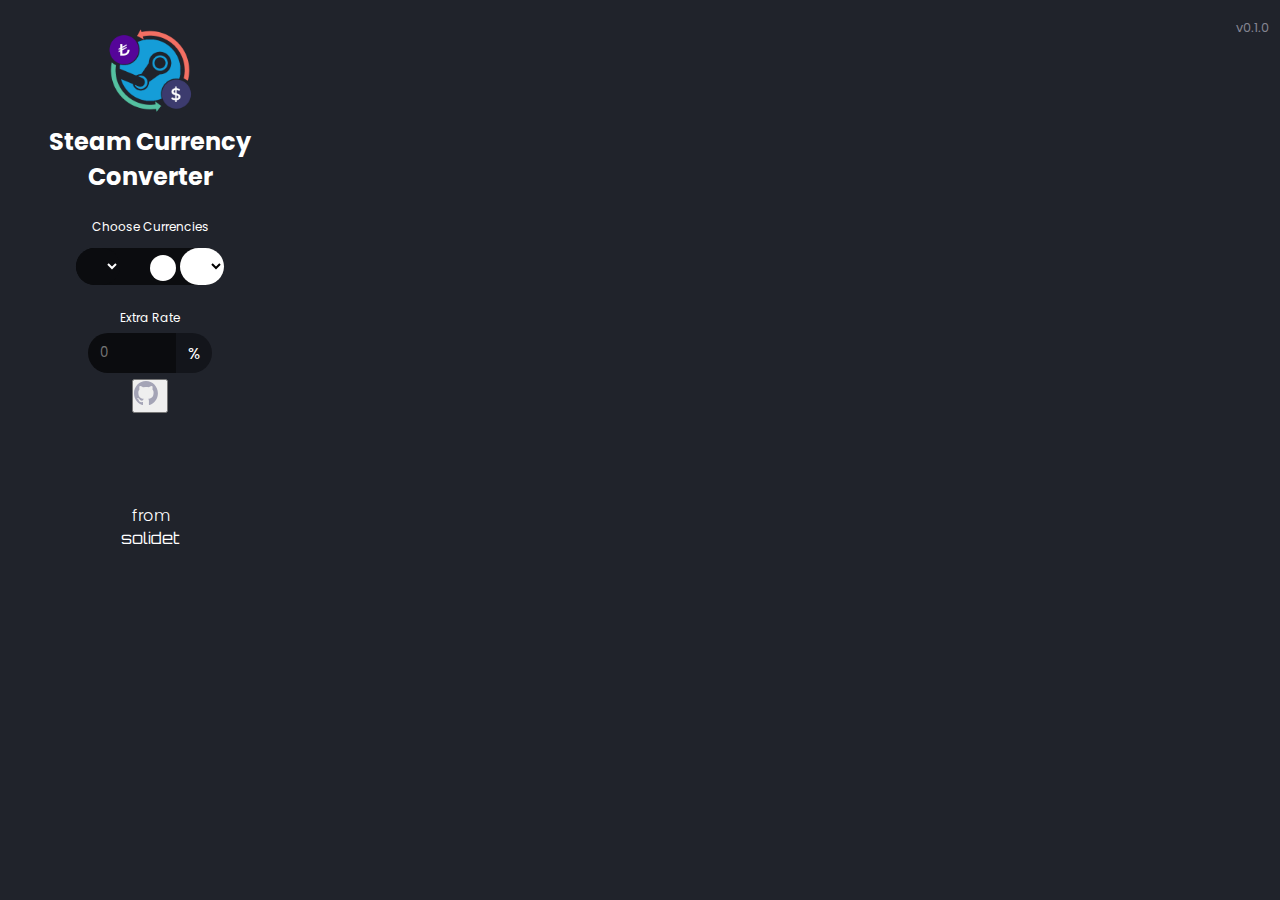
<file: pages/index.html>
<!DOCTYPE html>
<html>
    <head>
        <title>Steam Currency Converter</title>
        <link rel="stylesheet" href="./styles/style.css" />
        <script src="../data/currencies.js"></script>
    </head>

    <body>
        <p class="version-text">v0.1.0</p>
        <img
            src="../assets/steam-currency-converter.png"
            alt="Steam Currency Converter Extension Icon"
            width="92px"
            style="display: block; margin: 0.5rem auto"
        />

        <h2 style="text-align: center">Steam Currency Converter</h2>

        <div class="option-body">
            <label>Choose Currencies</label>
            <div class="converter-container">
                <select id="convert-from"></select>

                <label class="switch">
                    <input id="price-toggle" type="checkbox" checked />
                    <span class="slider round"></span>
                </label>

                <select id="convert-to"></select>
            </div>
        </div>

        <div class="tax-container">
            <label for="tax-input">Extra Rate</label>
            <div class="input-container">
                <input type="number" id="tax-input" name="tax-input" min="0" max="500" placeholder="0" />
                <div class="input-percent">%</div>
            </div>
        </div>

        <button class="github-button">
            <img src="../assets/github-mark.svg" alt="Github Mark White" width="24px" style="margin-right: 0.5rem" />
        </button>

        <div id="alert" style="display: flex; justify-content: center; margin-top: 1rem; opacity: 0; color: #ffcc00">
            <p>Base Currency is Steam Store Currency</p>
        </div>

        <footer class="footer">
            <span style="font-weight: 300">from</span>
            <a
                href="https://linktr.ee/solidet"
                class="solidet-linktree"
                target="_blank"
                rel="noopener noreferrer"
                title="solidet on linktree"
            >
                <p class="solidet-text">solidet</p>
            </a>
        </footer>
        <script defer src="./scripts/page.script.js"></script>
    </body>
</html>
</file>
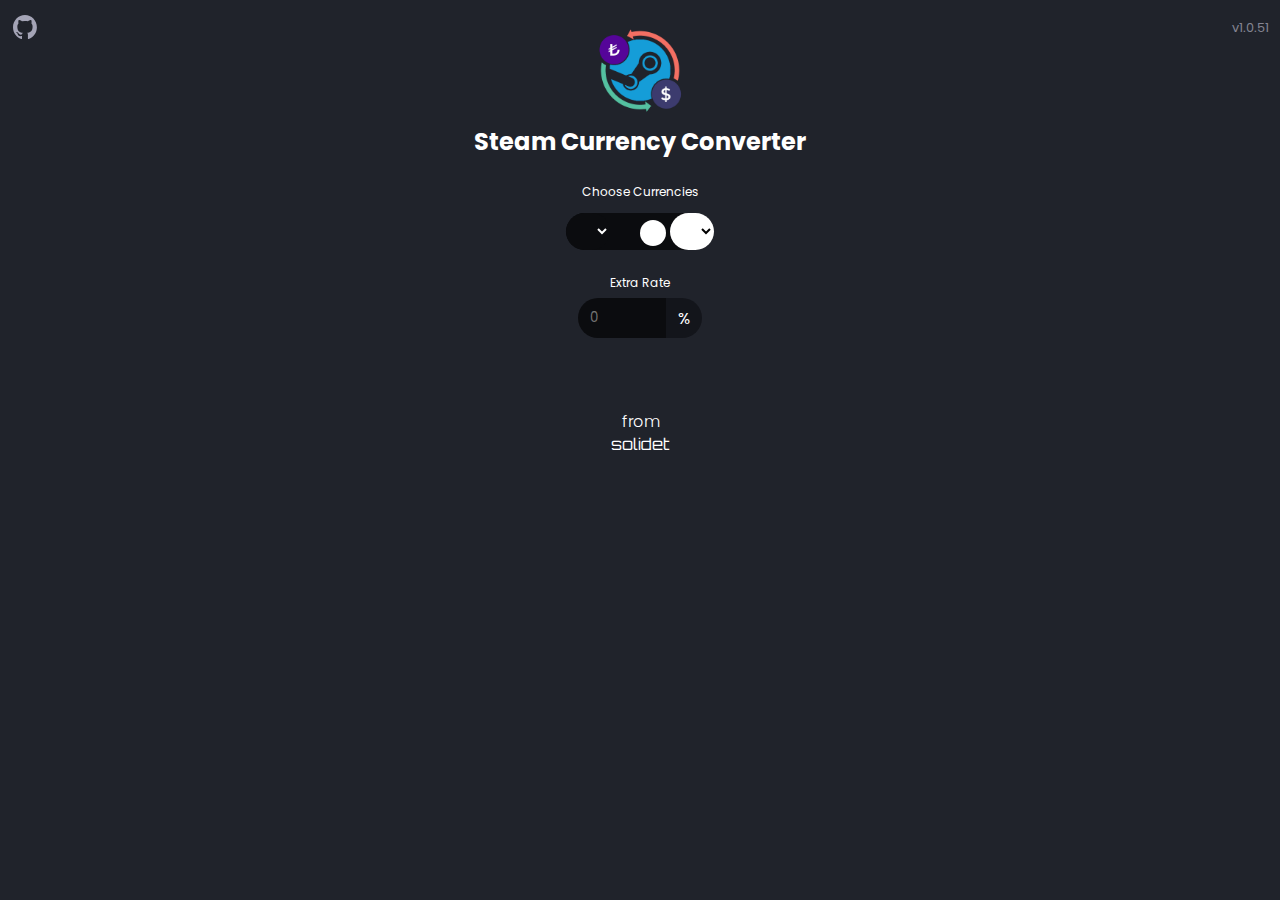
<file: src/pages/index.html>
<!doctype html>
<html>
  <head>
    <title>Steam Currency Converter</title>
    <link rel="stylesheet" href="./styles/style.css" />
    <script src="../data/currencies.js"></script>
  </head>

  <body>
    <p class="version-text">v1.0.51</p>
    <img
      src="../assets/steam-currency-converter.png"
      alt="Steam Currency Converter Extension Icon"
      width="92px"
      style="display: block; margin: 0.5rem auto" />

    <h2 style="text-align: center">Steam Currency Converter</h2>

    <div class="option-body">
      <label>Choose Currencies</label>
      <div class="converter-container">
        <select id="convert-from"></select>

        <label class="switch">
          <input id="price-toggle" type="checkbox" checked />
          <span class="slider round"></span>
        </label>

        <select id="convert-to"></select>
      </div>
    </div>

    <div class="tax-container">
      <label for="tax-input">Extra Rate</label>
      <div class="input-container">
        <input
          type="number"
          id="tax-input"
          name="tax-input"
          min="0"
          max="500"
          placeholder="0" />
        <div class="input-percent">%</div>
      </div>
    </div>

    <button class="github-button">
      <img
        src="../assets/github-mark.svg"
        alt="Github Mark White"
        width="24px"
        style="margin-right: 0.5rem" />
    </button>

    <div
      id="alert"
      style="
        display: flex;
        justify-content: center;
        margin-top: 1rem;
        opacity: 0;
        color: #ffcc00;
      ">
      <p>Base Currency is Steam Store Currency</p>
    </div>

    <footer class="footer">
      <span style="font-weight: 300">from</span>
      <a
        href="https://linktr.ee/solidet"
        class="solidet-linktree"
        target="_blank"
        rel="noopener noreferrer"
        title="solidet on linktree">
        <p class="solidet-text">solidet</p>
      </a>
    </footer>
    <script defer src="./scripts/page.script.js"></script>
  </body>
</html>
</file>
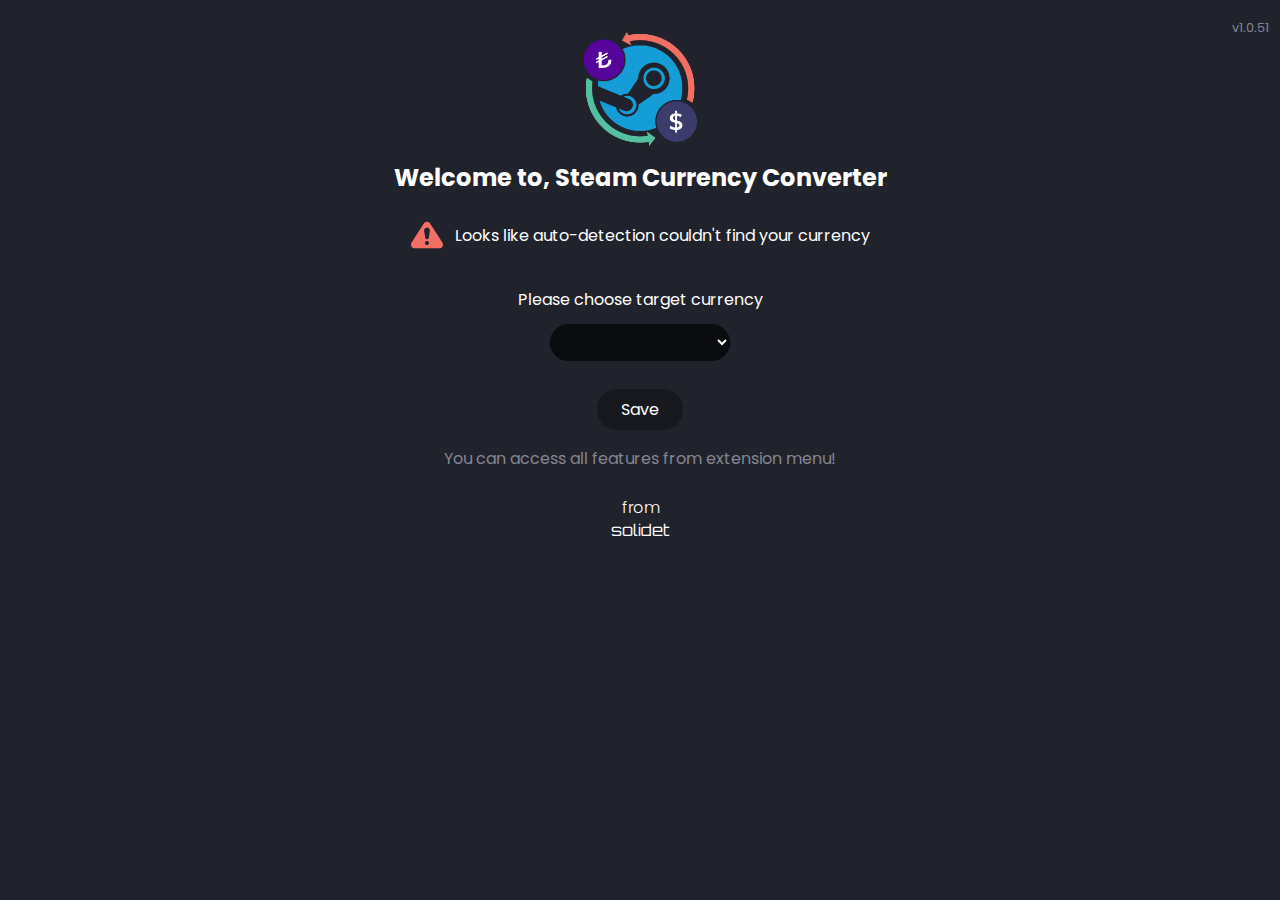
<file: src/pages/choose-currency.html>
<!doctype html>
<html>
  <head>
    <title>Steam Currency Converter</title>
    <link rel="stylesheet" href="./styles/style.css" />
    <script src="../data/currencies.js"></script>
  </head>
  <style>
    body {
      max-width: none;
      width: auto;
    }
    .option-body {
      max-width: none;
    }
    .save-button {
      background-color: #17191f;
      border: none;
      color: white;
      padding: 0.5rem 1.5rem;
      text-align: center;
      text-decoration: none;
      display: inline-block;
      font-size: 16px;
      border-radius: 20px;
      cursor: pointer;
      transition: 0.3s;
    }

    .save-button:hover {
      background-color: #2b2e3b;
    }

    select {
      width: 180px;
    }
  </style>

  <body>
    <p class="version-text">v1.0.51</p>
    <img
      src="../assets/steam-currency-converter.png"
      alt="Steam Currency Converter Extension Icon"
      width="128px"
      style="display: block; margin: 0.5rem auto" />
    <!-- <h1></h1> -->
    <h2 style="text-align: center">Welcome to, Steam Currency Converter</h2>

    <div class="option-body">
      <div class="flex items-center">
        <?xml version="1.0" encoding="iso-8859-1"?>
        <!-- Uploaded to: SVG Repo, www.svgrepo.com, Generator: SVG Repo Mixer Tools -->
        <!DOCTYPE svg PUBLIC "-//W3C//DTD SVG 1.1//EN" "http://www.w3.org/Graphics/SVG/1.1/DTD/svg11.dtd">
        <svg
          fill="#f36f63"
          height="32px"
          width="32px"
          version="1.1"
          id="Capa_1"
          xmlns="http://www.w3.org/2000/svg"
          xmlns:xlink="http://www.w3.org/1999/xlink"
          viewBox="0 0 310.806 310.806"
          xml:space="preserve">
          <path
            d="M305.095,229.104L186.055,42.579c-6.713-10.52-18.172-16.801-30.652-16.801c-12.481,0-23.94,6.281-30.651,16.801
	L5.711,229.103c-7.145,11.197-7.619,25.39-1.233,37.042c6.386,11.647,18.604,18.883,31.886,18.883h238.079
	c13.282,0,25.5-7.235,31.888-18.886C312.714,254.493,312.24,240.301,305.095,229.104z M155.403,253.631
	c-10.947,0-19.82-8.874-19.82-19.82c0-10.947,8.874-19.821,19.82-19.821c10.947,0,19.82,8.874,19.82,19.821
	C175.223,244.757,166.349,253.631,155.403,253.631z M182.875,115.9l-9.762,65.727c-1.437,9.675-10.445,16.353-20.119,14.916
	c-7.816-1.161-13.676-7.289-14.881-14.692l-10.601-65.597c-2.468-15.273,7.912-29.655,23.185-32.123
	c15.273-2.468,29.655,7.912,32.123,23.185C183.284,110.192,183.268,113.161,182.875,115.9z" />
        </svg>
        <p style="font-size: 16px; margin-left: 12px">
          Looks like auto-detection couldn't find your currency
        </p>
      </div>
      <label style="margin-top: 24px; font-size: 16px"
        >Please choose target currency</label
      >
      <div class="converter-container">
        <select id="convert-to"></select>
      </div>

      <button id="save-currency" class="save-button" style="margin-top: 1rem">
        Save
      </button>
    </div>

    <div
      id="alert"
      style="
        display: flex;
        font-size: 16px;
        justify-content: center;
        margin-top: 1rem;
        color: #858592;
      ">
      <p>You can access all features from extension menu!</p>
    </div>

    <footer class="footer">
      <span style="font-weight: 300">from</span>
      <a
        href="https://linktr.ee/solidet"
        class="solidet-linktree"
        target="_blank"
        rel="noopener noreferrer"
        title="solidet on linktree">
        <p class="solidet-text">solidet</p>
      </a>
    </footer>
    <script defer src="./scripts/choose_currency_page.scripts.js"></script>
  </body>
</html>
</file>
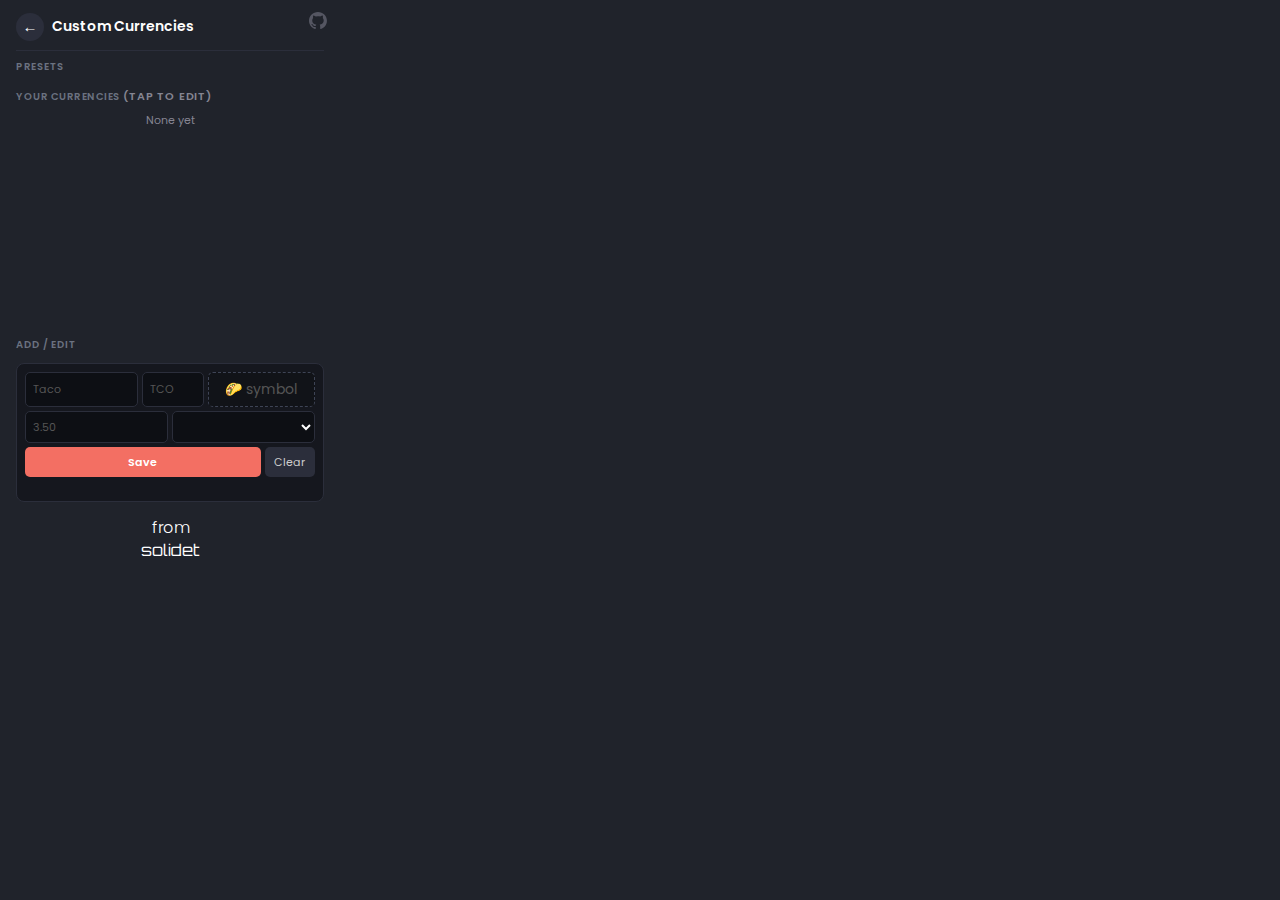
<file: src/pages/custom-currencies.html>
<!doctype html>
<html>
  <head>
    <meta charset="utf-8" />
    <title>Custom Currencies</title>
    <link rel="stylesheet" href="./styles/style.css" />
    <script src="../data/currencies.js"></script>
    <script src="../utils/custom-currencies.js"></script>
    <style>
      html {
        width: 340px;
      }
      body {
        width: 340px;
        height: 580px;
        max-height: 580px !important;
        margin: 0;
        padding: 0;
        overflow: hidden;
        display: flex;
        flex-direction: column;
      }

      .page {
        display: flex;
        flex-direction: column;
        height: 100%;
        padding: 0.8rem 1rem 0.5rem;
        overflow: hidden;
      }

      .top-bar {
        display: flex;
        align-items: center;
        justify-content: space-between;
        padding-bottom: 0.55rem;
        border-bottom: 1px solid #2b2e3b;
        flex-shrink: 0;
      }

      .top-bar-left {
        display: flex;
        align-items: center;
        gap: 0.5rem;
      }

      .back-btn {
        display: flex;
        align-items: center;
        justify-content: center;
        background: #2b2e3b;
        border: none;
        color: #fff;
        width: 28px;
        height: 28px;
        font-size: 15px;
        cursor: pointer;
        border-radius: 50%;
        transition: background 0.15s;
      }

      .back-btn:hover {
        background: #f36f63;
      }

      .top-bar h2 {
        font-size: 14px;
        margin: 0;
        font-weight: 600;
      }

      .github-icon {
        position: absolute;
        top: 0.7rem;
        right: 0.8rem;
        opacity: 0.4;
        transition: opacity 0.15s;
      }

      .github-icon:hover {
        opacity: 1;
      }

      .muted {
        font-size: 11px;
        color: #858592;
      }

      .lbl {
        font-size: 10px;
        text-transform: uppercase;
        letter-spacing: 0.5px;
        color: #6b7280;
        margin: 0.55rem 0 0.25rem 0;
        font-weight: 600;
        flex-shrink: 0;
      }

      .presets {
        display: flex;
        flex-wrap: wrap;
        gap: 0.25rem;
        flex-shrink: 0;
      }

      @keyframes presetIn {
        from { opacity: 0; transform: scale(0.92); }
        to   { opacity: 1; transform: scale(1); }
      }

      .preset {
        background: #17191f;
        border: 1px solid #2b2e3b;
        color: #ccc;
        border-radius: 20px;
        padding: 0.25rem 0.55rem;
        font-size: 11px;
        cursor: pointer;
        transition: all 0.15s;
        white-space: nowrap;
        animation: presetIn 0.2s ease-out both;
      }

      .preset:hover {
        background: #282c38;
        border-color: #3e4455;
        color: #fff;
        transform: translateY(-1px);
      }

      .preset:active {
        transform: scale(0.95);
      }

      .preset.active {
        border-color: #f36f63;
        background: #2b1a1a;
        color: #fff;
      }

      .items-wrap {
        flex: 1;
        min-height: 0;
        overflow-y: auto;
        overflow-x: hidden;
        margin-top: 0.15rem;
      }

      .items-wrap::-webkit-scrollbar {
        width: 3px;
      }

      .items-wrap::-webkit-scrollbar-thumb {
        background: #3e4455;
        border-radius: 3px;
      }

      .items {
        display: flex;
        flex-direction: column;
        gap: 0.3rem;
      }

      @keyframes itemIn {
        from { opacity: 0; transform: translateY(6px); }
        to   { opacity: 1; transform: translateY(0); }
      }

      @keyframes itemOut {
        from { opacity: 1; transform: translateX(0); }
        to   { opacity: 0; transform: translateX(12px); height: 0; padding: 0; margin: 0; border-width: 0; overflow: hidden; }
      }

      .item {
        display: flex;
        align-items: center;
        background: linear-gradient(135deg, #17191f 0%, #1c1f28 100%);
        border: 1px solid #2b2e3b;
        padding: 0.4rem 0.5rem;
        border-radius: 9px;
        cursor: pointer;
        gap: 0.45rem;
        transition: border-color 0.2s, background 0.2s, transform 0.15s, box-shadow 0.2s;
        animation: itemIn 0.25s ease-out both;
      }

      .item:hover {
        border-color: #4e5568;
        background: linear-gradient(135deg, #1e2029 0%, #252836 100%);
        transform: translateY(-1px);
        box-shadow: 0 2px 8px rgba(0, 0, 0, 0.25);
      }

      .item:active {
        transform: scale(0.985);
      }

      .item.editing {
        border-color: #f36f63;
        background: linear-gradient(135deg, #221518 0%, #2b1a1e 100%);
      }

      .item-emoji {
        font-size: 18px;
        line-height: 1;
        flex-shrink: 0;
        width: 24px;
        text-align: center;
      }

      .item-body {
        flex: 1;
        min-width: 0;
        display: flex;
        flex-direction: column;
        gap: 1px;
      }

      .item-name {
        font-size: 11.5px;
        font-weight: 500;
        color: #e2e4ea;
        white-space: nowrap;
        overflow: hidden;
        text-overflow: ellipsis;
      }

      .item-meta {
        font-size: 9.5px;
        color: #6b7280;
        white-space: nowrap;
        overflow: hidden;
        text-overflow: ellipsis;
      }

      .item-code {
        background: #2b2e3b;
        color: #a0a4b0;
        font-size: 9px;
        font-weight: 600;
        padding: 0.15rem 0.35rem;
        border-radius: 4px;
        flex-shrink: 0;
        letter-spacing: 0.3px;
        transition: background 0.15s;
      }

      .item:hover .item-code {
        background: #363a4a;
      }

      .item-del {
        background: #1e2029;
        border: 1px solid #2b2e3b;
        color: #666;
        cursor: pointer;
        font-size: 16px;
        width: 24px;
        height: 24px;
        display: flex;
        align-items: center;
        justify-content: center;
        border-radius: 6px;
        flex-shrink: 0;
        transition: all 0.15s;
        padding: 0;
        line-height: 1;
      }

      .item-del:hover {
        color: #fff;
        background: #f36f63;
        border-color: #f36f63;
        transform: scale(1.1);
      }

      @keyframes formIn {
        from { opacity: 0; transform: translateY(4px); }
        to   { opacity: 1; transform: translateY(0); }
      }

      .form-area {
        flex-shrink: 0;
        background: #15171e;
        border: 1px solid #2b2e3b;
        border-radius: 8px;
        padding: 0.5rem;
        margin-top: 0.35rem;
        animation: formIn 0.3s ease-out;
      }

      .form-area input,
      .form-area select {
        background: #0d0f14;
        border: 1px solid #2b2e3b;
        color: #fff;
        border-radius: 5px;
        padding: 0.38rem 0.45rem;
        font-size: 11px;
        width: 100%;
        box-sizing: border-box;
        transition: border-color 0.15s;
      }

      .form-area input::placeholder {
        color: #555;
      }

      #cc-symbol {
        text-align: center;
        font-size: 14px;
        border: 1px dashed #3e4455;
        background: #111318;
      }

      #cc-symbol:focus {
        border-style: solid;
      }

      #cc-symbol::placeholder {
        font-size: 14px;
      }

      .form-area input:focus,
      .form-area select:focus {
        border-color: #f36f63;
        outline: none;
      }

      .form-area select {
        cursor: pointer;
        max-width: none;
      }

      .fr {
        display: flex;
        gap: 0.25rem;
        margin-bottom: 0.25rem;
      }

      .form-btns {
        display: flex;
        gap: 0.25rem;
        margin-top: 0.1rem;
      }

      .btn-save {
        flex: 1;
        background: #f36f63;
        border: none;
        color: #fff;
        border-radius: 5px;
        padding: 0.4rem;
        font-size: 11px;
        font-weight: 600;
        cursor: pointer;
        transition: background 0.15s;
      }

      .btn-save:hover {
        background: #e05a4f;
      }

      .btn-clear {
        background: #2b2e3b;
        border: none;
        color: #ccc;
        border-radius: 5px;
        padding: 0.4rem 0.6rem;
        font-size: 11px;
        cursor: pointer;
        transition: background 0.15s;
      }

      .btn-clear:hover {
        background: #3b3e4b;
      }

      .msg {
        font-size: 10px;
        margin-top: 0.2rem;
        min-height: 13px;
      }

      .msg.err { color: #ff8f8f; }
      .msg.ok  { color: #9deb9d; }

      .footer {
        margin-top: 0.4rem;
        flex-shrink: 0;
        padding-top: 0.4rem;
        padding-bottom: 0.75rem;
      }
    </style>
  </head>

  <body>
    <a
      class="github-icon"
      href="#"
      id="github-link">
      <img src="../assets/github-mark.svg" alt="GitHub" width="18px" />
    </a>
    <div class="page">
      <div class="top-bar">
        <div class="top-bar-left">
          <button class="back-btn" id="back-btn">&larr;</button>
          <h2>Custom Currencies</h2>
        </div>
      </div>

      <p class="lbl">Presets</p>
      <div class="presets" id="presets"></div>

      <p class="lbl">Your currencies <span class="muted">(tap to edit)</span></p>
      <div class="items-wrap">
        <div class="items" id="items">
          <p class="muted" style="text-align:center">None yet</p>
        </div>
      </div>

      <p class="lbl">Add / Edit</p>
      <div class="form-area">
        <div class="fr">
          <input type="text" id="cc-name" placeholder="Taco" maxlength="28" title="Name" style="width:40%" />
          <input type="text" id="cc-code" placeholder="TCO" maxlength="8" title="Code" style="width:22%" />
          <input type="text" id="cc-symbol" placeholder="🌮 symbol" maxlength="8" title="Paste an emoji as symbol" style="width:38%" />
        </div>
        <div class="fr">
          <input type="number" id="cc-rate" placeholder="3.50" step="0.000001" min="0.000001" title="1 unit = this many of base" style="width:50%" />
          <select id="cc-base" title="Base currency" style="width:50%"></select>
        </div>
        <div class="form-btns">
          <button class="btn-save" id="save-btn" type="button">Save</button>
          <button class="btn-clear" id="clear-btn" type="button">Clear</button>
        </div>
        <div class="msg" id="msg"></div>
      </div>

      <footer class="footer">
        <span style="font-weight: 300">from</span>
        <a
          href="#"
          class="solidet-linktree"
          title="solidet on linktree"
          id="solidet-link">
          <p class="solidet-text">solidet</p>
        </a>
      </footer>
    </div>

    <script defer src="./scripts/custom_currencies.script.js"></script>
  </body>
</html>
</file>
<file: pages/styles/style.css>
@import url("https://fonts.googleapis.com/css2?family=Orbitron:wght@700&family=Poppins:wght@200;400&display=swap");

*::-webkit-scrollbar {
  width: 3px;
  height: 4px;
  background-color: #000;
}

*::-webkit-scrollbar-thumb {
  background-color: orange;
}

input::-webkit-outer-spin-button,
input::-webkit-inner-spin-button {
  display: none;
}

option:disabled,
select:disabled {
  opacity: 1;
}

/* Tooltip Styles */

/* Tooltip container */
.tooltip {
  position: relative;
  display: inline-block;
  border-bottom: 1px dotted black; /* If you want dots under the hoverable text */
}

.tooltip .tooltiptext {
  visibility: hidden;
  width: 120px;
  background-color: black;
  color: #fff;
  text-align: center;
  border-radius: 6px;
  padding: 5px 0;

  /* Position the tooltip */
  position: absolute;
  z-index: 1;
  bottom: 100%;
  left: 50%;
  margin-left: -60px;
}

/* Show the tooltip text when you mouse over the tooltip container */
.tooltip:hover .tooltiptext {
  visibility: visible;
}

/* -- End Of Tooltip Styles -- */

/* Toggle Styles */

.switch {
  position: relative;
  display: inline-block;
  width: 60px;
  height: 36.5px;
}

.switch input {
  outline: none;
  border: none;
  opacity: 0;
  width: 0;
  height: 0;
}

.slider {
  outline: none;
  position: absolute;
  cursor: pointer;
  top: 0;
  left: 0;
  right: 0;
  bottom: 0;
  background-color: #0b0c0f;
  -webkit-transition: 0.4s;
  transition: 0.4s;
}

.slider:before {
  position: absolute;
  content: "";
  height: 26px;
  width: 26px;
  left: 4px;
  bottom: 4px;
  background-color: white;
  -webkit-transition: 0.4s;
  transition: 0.4s;
}

.converter-container {
  background-color: #0b0c0f;
  border-radius: 20px;
}

.converter-container:has(input:checked) #convert-to {
  background-color: white;
  color: black;
}

.converter-container:has(input:not(:checked)) #convert-from {
  background-color: white;
  color: black;
}

/* Slider Background */
/* input:checked + .slider {
    background-color: #191c24;
} */

input:checked + .slider:before {
  -webkit-transform: translateX(26px);
  -ms-transform: translateX(26px);
  transform: translateX(26px);
}

.slider.round:before {
  border-radius: 50%;
}

/* -- End Of Toggle Styles -- */

* {
  margin: 0;
  padding: 0;
  box-sizing: border-box;
  font-family: Poppins, sans-serif;
}

.flex {
  display: flex;
}

.items-center {
  align-items: center;
}

.justify-center {
  justify-content: center;
}

body {
  display: flex;
  flex-direction: column;
  align-items: center;
  padding: 1rem;
  background-color: #20232b;
  color: white;
  font-family: Poppins, sans-serif;
  min-width: 280px;
  margin-bottom: 10px;
  max-width: 300px;
  max-height: 500px;
}

.solidet-text {
  font-family: Orbitron, sans-serif;
  font-size: 1rem;
}

.footer {
  display: flex;
  flex-direction: column;
  align-items: center;
  margin-top: 24px;
}

.solidet-linktree {
  text-decoration: none;
  color: inherit;
  cursor: pointer;
}

.version-text {
  top: 0.7rem;
  right: 0.7rem;
  position: absolute;
  font-size: 0.8rem;
  margin-top: 8px;
  color: #858592;
  float: right;
}

.option-body {
  display: flex;
  flex-direction: column;
  align-items: center;
  max-width: 240px;
  max-width: 130px;
  margin-top: 24px;
  padding: 0 12sdpx;
  row-gap: 12px;
}

.option-body > label {
  /* width: 100%; */
  /* text-align: left; */
  font-size: 12px;
}

select {
  border: none;
  outline: none;
  background-color: #0b0c0f;
  color: white;
  padding: 8px 12px;
  border-radius: 20px;
  transition: all 0.2s ease-in-out;
}

#convert-from,
#convert-to {
  border-radius: 20px;
}

select:disabled {
  cursor: not-allowed;
}

.converter-container:has(input:checked) option:disabled {
  background-color: #124fa4;
  color: white !important;
}

.converter-container:has(input:checked) ::-webkit-scrollbar-thumb {
  background-color: #0b0c0f;
}

.converter-container:has(input:checked) ::-webkit-scrollbar-track {
  background-color: white;
}

option:disabled {
  background-color: #1a2134;
  font-weight: 600 !important;
  color: orange;
}

.converter-container {
  display: flex;
  /* column-gap: 16px; */
  align-items: center;
}

#alert {
  transition: all 0.2s ease-in-out;
}

body:has(select:hover) #alert {
  opacity: 1 !important;
}

label[for="tax-input"] {
  font-size: 12px;
}

.tax-container {
  max-width: 140px;
  margin-top: 24px;
  display: flex;
  flex-direction: column;
  align-items: center;
}

#tax-input {
  position: relative;
  border: none;
  outline: none;
  background-color: #0b0c0f;
  color: white;
  padding: 0 12px;
  height: 100%;
  border-top-left-radius: 20px;
  border-bottom-left-radius: 20px;
  max-width: 90px;
}

.input-container {
  display: flex;
  align-items: center;
  height: 40px;
  margin: 6px 0;
}

.input-percent {
  display: flex;
  align-items: center;
  justify-content: center;
  height: 100%;
  background-color: #13151b;
  padding: 0 12px;
  border-top-right-radius: 20px;
  border-bottom-right-radius: 20px;
}
</file>
<file: src/pages/styles/style.css>
@import url("https://fonts.googleapis.com/css2?family=Orbitron:wght@700&family=Poppins:wght@200;400&display=swap");

*::-webkit-scrollbar {
  width: 3px;
  height: 4px;
  background-color: #000;
}

*::-webkit-scrollbar-thumb {
  background-color: orange;
}

input::-webkit-outer-spin-button,
input::-webkit-inner-spin-button {
  display: none;
}

option:disabled,
select:disabled {
  opacity: 1;
}

/* Tooltip Styles */

/* Tooltip container */
.tooltip {
  position: relative;
  display: inline-block;
  border-bottom: 1px dotted black; /* If you want dots under the hoverable text */
}

.tooltip .tooltiptext {
  visibility: hidden;
  width: 120px;
  background-color: black;
  color: #fff;
  text-align: center;
  border-radius: 6px;
  padding: 5px 0;

  /* Position the tooltip */
  position: absolute;
  z-index: 1;
  bottom: 100%;
  left: 50%;
  margin-left: -60px;
}

/* Show the tooltip text when you mouse over the tooltip container */
.tooltip:hover .tooltiptext {
  visibility: visible;
}

/* -- End Of Tooltip Styles -- */

/* Toggle Styles */

.switch {
  position: relative;
  display: inline-block;
  width: 60px;
  height: 36.5px;
}

.switch input {
  outline: none;
  border: none;
  opacity: 0;
  width: 0;
  height: 0;
}

.slider {
  outline: none;
  position: absolute;
  cursor: pointer;
  top: 0;
  left: 0;
  right: 0;
  bottom: 0;
  background-color: #0b0c0f;
  -webkit-transition: 0.4s;
  transition: 0.4s;
}

.slider:before {
  position: absolute;
  content: "";
  height: 26px;
  width: 26px;
  left: 4px;
  bottom: 4px;
  background-color: white;
  -webkit-transition: 0.4s;
  transition: 0.4s;
}

.converter-container {
  background-color: #0b0c0f;
  border-radius: 20px;
}

.converter-container:has(input:checked) #convert-to {
  background-color: white;
  color: black;
}

.converter-container:has(input:not(:checked)) #convert-from {
  background-color: white;
  color: black;
}

/* Slider Background */
/* input:checked + .slider {
    background-color: #191c24;
} */

input:checked + .slider:before {
  -webkit-transform: translateX(26px);
  -ms-transform: translateX(26px);
  transform: translateX(26px);
}

.slider.round:before {
  border-radius: 50%;
}

/* -- End Of Toggle Styles -- */

* {
  margin: 0;
  padding: 0;
  box-sizing: border-box;
  font-family: Poppins, sans-serif;
}

.flex {
  display: flex;
}

.items-center {
  align-items: center;
}

.justify-center {
  justify-content: center;
}

body {
  position: relative;
  display: flex;
  flex-direction: column;
  align-items: center;
  padding: 1rem;
  background-color: #20232b;
  color: white;
  font-family: Poppins, sans-serif;
  min-width: 280px;
  margin-bottom: 10px;
  max-height: 500px;
}

.solidet-text {
  font-family: Orbitron, sans-serif;
  font-size: 1rem;
}

.footer {
  display: flex;
  flex-direction: column;
  align-items: center;
  margin-top: 24px;
}

.solidet-linktree {
  text-decoration: none;
  color: inherit;
  cursor: pointer;
}

.version-text {
  top: 0.7rem;
  right: 0.7rem;
  position: absolute;
  font-size: 0.8rem;
  margin-top: 8px;
  color: #858592;
  float: right;
}

.option-body {
  display: flex;
  flex-direction: column;
  align-items: center;
  max-width: 240px;
  max-width: 130px;
  margin-top: 24px;
  padding: 0 12sdpx;
  row-gap: 12px;
}

.option-body > label {
  /* width: 100%; */
  /* text-align: left; */
  font-size: 12px;
}

select {
  border: none;
  outline: none;
  background-color: #0b0c0f;
  color: white;
  padding: 8px 12px;
  border-radius: 20px;
  transition: all 0.2s ease-in-out;
}

#convert-from,
#convert-to {
  border-radius: 20px;
}

select:disabled {
  cursor: not-allowed;
}

.converter-container:has(input:checked) option:disabled {
  background-color: #124fa4;
  color: white !important;
}

.converter-container:has(input:checked) ::-webkit-scrollbar-thumb {
  background-color: #0b0c0f;
}

.converter-container:has(input:checked) ::-webkit-scrollbar-track {
  background-color: white;
}

option:disabled {
  background-color: #1a2134;
  font-weight: 600 !important;
  color: orange;
}

.converter-container {
  display: flex;
  /* column-gap: 16px; */
  align-items: center;
}

body:has(#convert-from:hover) #alert {
  opacity: 1 !important;
}

label[for="tax-input"] {
  font-size: 12px;
}

.tax-container {
  max-width: 140px;
  margin-top: 24px;
  display: flex;
  flex-direction: column;
  align-items: center;
}

#tax-input {
  position: relative;
  border: none;
  outline: none;
  background-color: #0b0c0f;
  color: white;
  padding: 0 12px;
  height: 100%;
  border-top-left-radius: 20px;
  border-bottom-left-radius: 20px;
  max-width: 90px;
}

.input-container {
  display: flex;
  align-items: center;
  height: 40px;
  margin: 6px 0;
}

.input-percent {
  display: flex;
  align-items: center;
  justify-content: center;
  height: 100%;
  background-color: #13151b;
  padding: 0 12px;
  border-top-right-radius: 20px;
  border-bottom-right-radius: 20px;
}

.github-button {
  position: absolute;
  top: 0.7rem;
  left: 0.8rem;
  margin-top: 4px;
  background-color: inherit;
  fill: #858592;
  cursor: pointer;
  outline: none;
  border: none;
  transition: all 0.2s ease-in-out;
}

.github-button:hover {
  fill: #fff;
}
</file>
